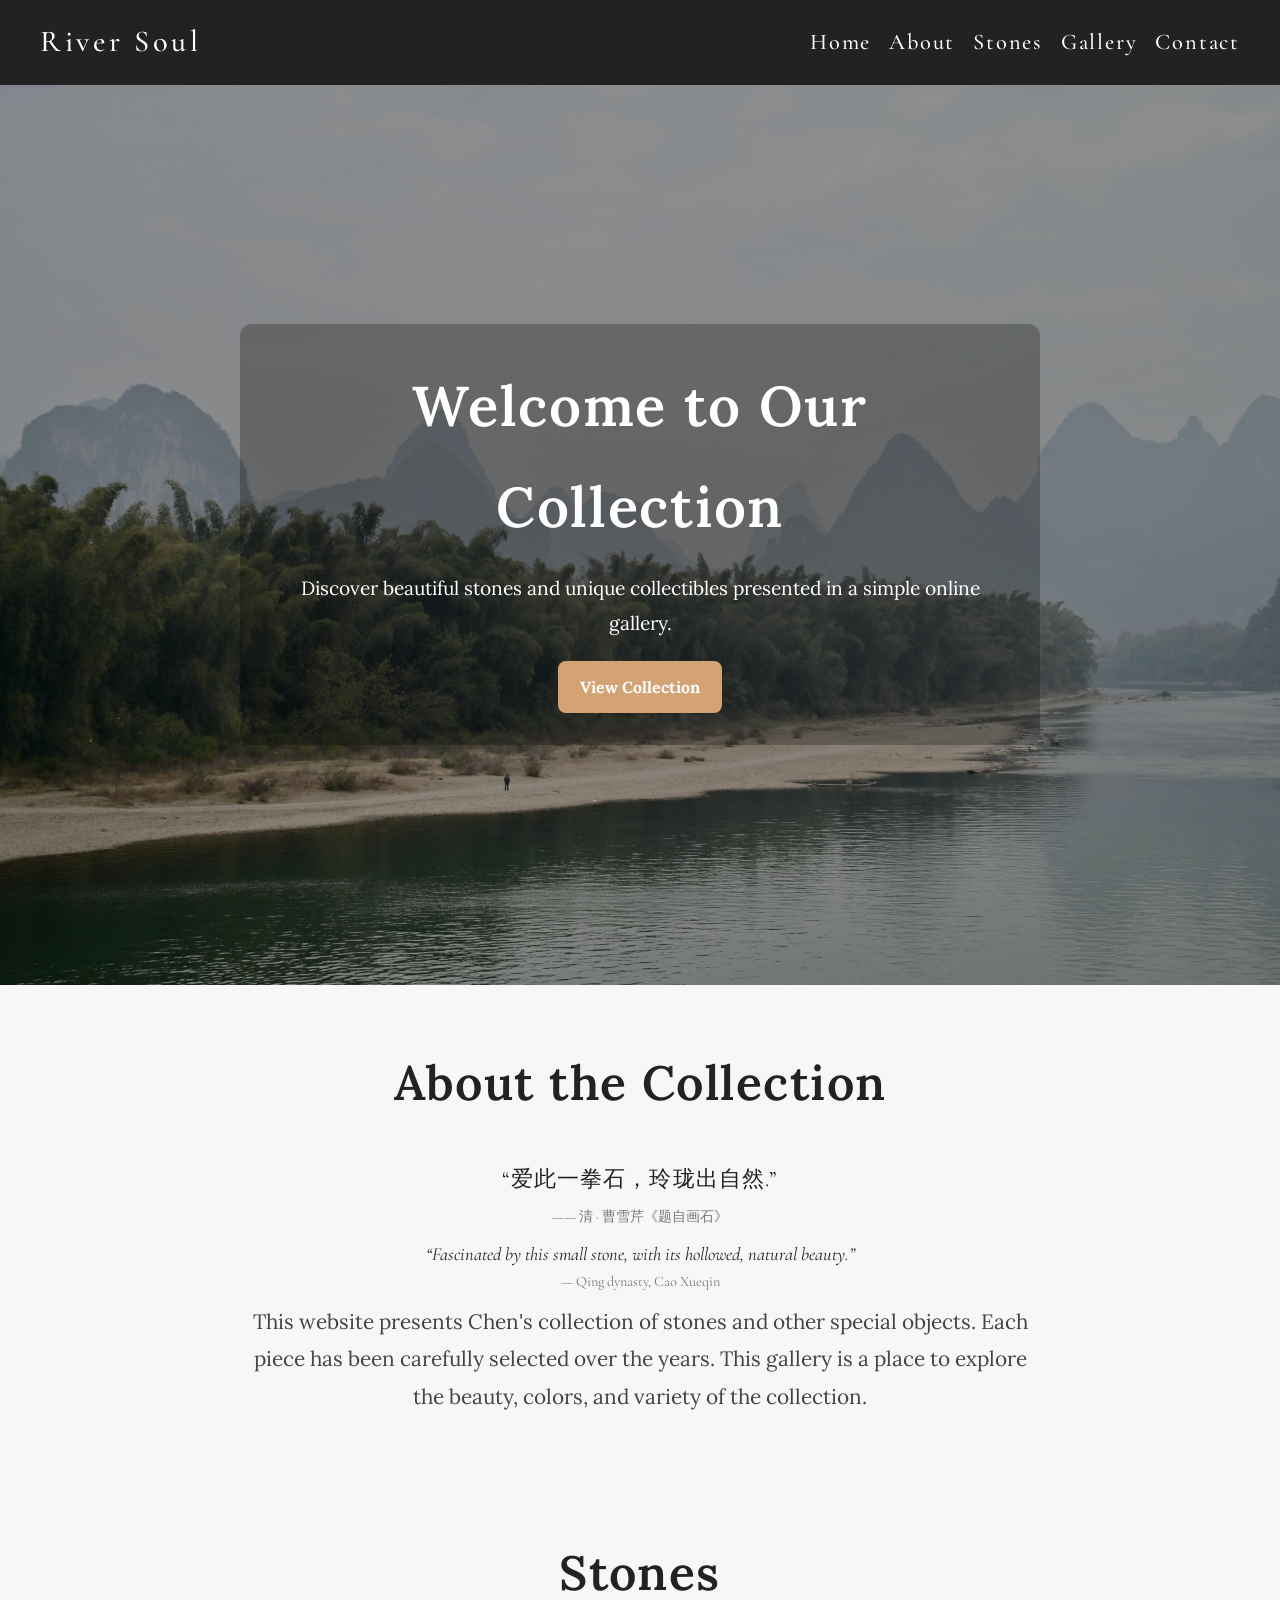
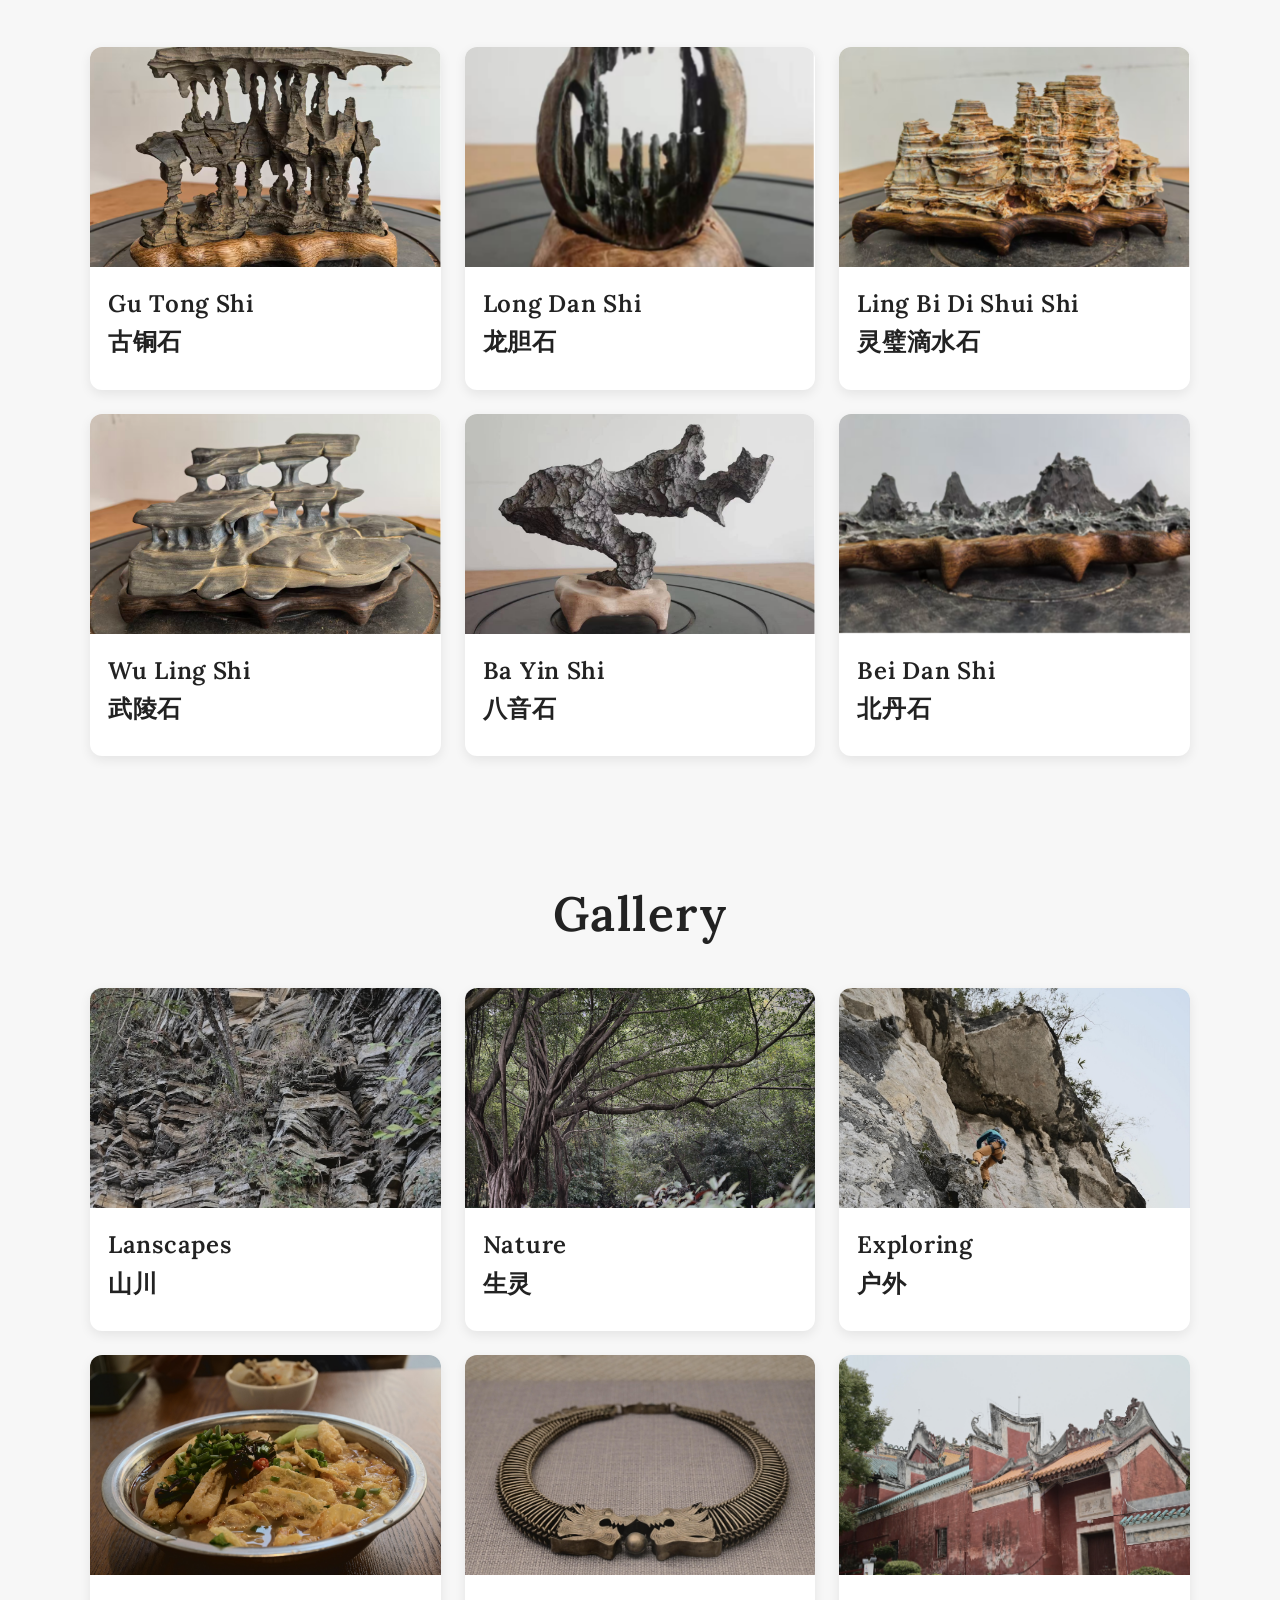
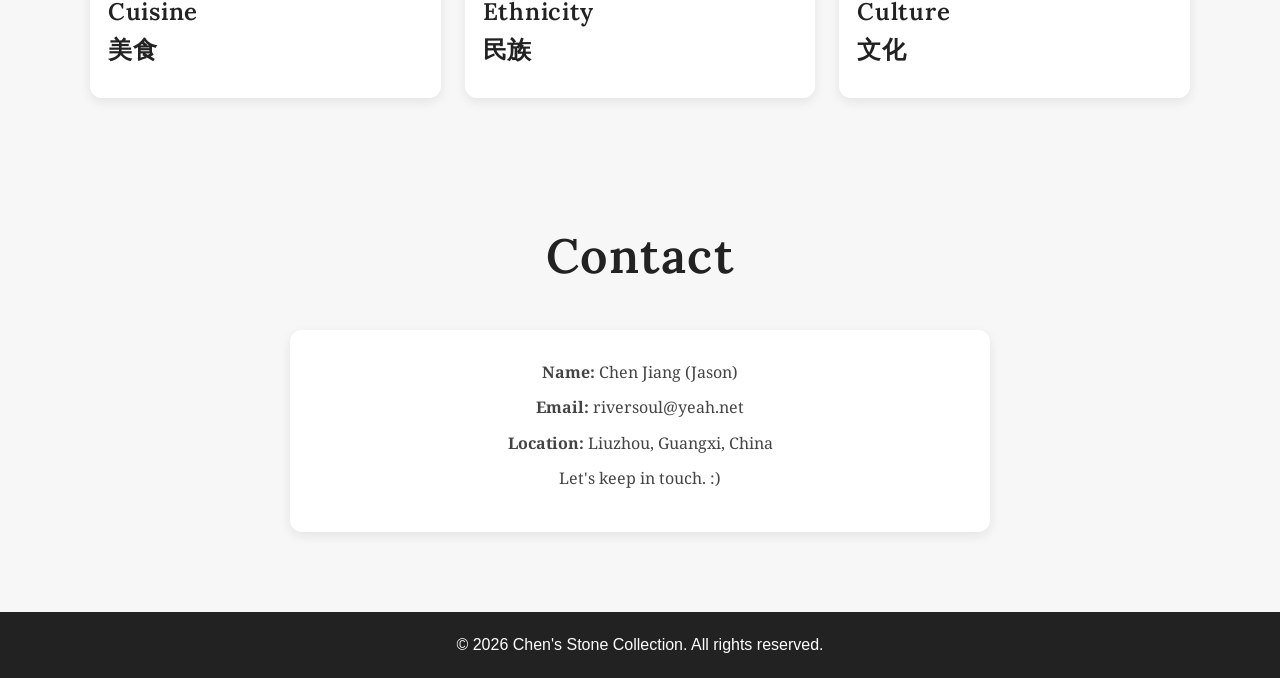
<file: index.html>
<!DOCTYPE html>
<html lang="en">
<head>
 <!-- <link rel="stylesheet" href="style.css">  apply the style from style.css -->
  <meta charset="UTF-8" />
  <meta name="viewport" content="width=device-width, initial-scale=1.0" />
  <title>Stone Collection</title>

  <!-- Google Font -->
  <link href="https://fonts.googleapis.com/css2?family=Lora:wght@400;600&display=swap" rel="stylesheet">
  <link href="https://fonts.googleapis.com/css2?family=Cormorant+Garamond:wght@400;600;700&display=swap" rel="stylesheet">
  <link href="https://fonts.googleapis.com/css2?family=Lora:wght@400;600&family=Noto+Serif:wght@400;500;600&display=swap" rel="stylesheet">
  

</head>

<style>

/* ===== Base page styles ===== */
* {
  box-sizing: border-box;
  margin: 0;
  padding: 0;
}

body {
  font-family: Arial, sans-serif;
  line-height: 1.6;
  background: #f7f7f7;
  color: #222;
}

h1, h2, h3 {
  font-family: 'Lora', serif;
  font-weight: 600;
  letter-spacing: 0.03em;
}

a {
  color: inherit;
  text-decoration: none;
}

/* ===== Header / top navigation ===== */
header {
  background: #222;
  color: white;
  padding: 18px 30px;
  position: sticky;
  top: 0;
  z-index: 1000;
}

nav {
  max-width: 1200px;
  margin: 0 auto;
  display: flex;
  justify-content: space-between;
  align-items: center;
  flex-wrap: wrap;
  gap: 12px;
}

.logo {
  font-family: 'Cormorant Garamond', serif;
  font-size: 1.9rem;
  font-weight: 500;
  letter-spacing: 0.12em;
}

.nav-links {
  display: flex;
  gap: 18px;
  flex-wrap: wrap;
}

.nav-links a {
  color: white;
  text-decoration: none;
  font-size: 1.4rem;
  font-family: 'Cormorant Garamond', serif;
  font-weight: 500;
  letter-spacing: 0.08em;
}

/* ===== General layout ===== */
section {
  padding: 60px 20px;
}

.container {
  max-width: 1100px;
  margin: 0 auto;
}

.section-title {
  text-align: center;
  margin-bottom: 35px;
  font-size: 3rem;
  color: #222;
}

/* ===== Hero section ===== */
.hero {
  background: linear-gradient(rgba(0,0,0,0.35), rgba(0,0,0,0.35)),
              url('image/Page/WhatsApp Image 2026-04-18 at 20.37.35.jpg') center/cover;
  min-height: 100vh;
  display: flex;
  align-items: center;
  justify-content: center;
  text-align: center;
  color: white;
  padding: 30px;
}

.hero-content {
  max-width: 800px;
  background: rgba(0, 0, 0, 0.25);
  padding: 32px;
  border-radius: 12px;
  margin: 0 auto;
  text-align: center;
  font-size: 1rem;
  font-family: 'Lora', serif;
  line-height: 1.8;
}

.hero h1 {
  font-family: 'Lora', serif;
  font-size: 3.5rem;
  margin-bottom: 14px;
}

.hero p {
  font-size: 1.2rem;
  margin-bottom: 20px;
}

.btn {
  display: inline-block;
  background: #d4a373;
  color: white;
  padding: 12px 22px;
  border-radius: 8px;
  text-decoration: none;
  font-weight: bold;
}

/* ===== About section ===== */
.about-text {
  max-width: 800px;
  margin: 0 auto;
  text-align: center;
  font-size: 1.3rem;
  color: #444;
  font-family: 'Lora', serif;
  line-height: 1.8;
}

.poem {
  margin-top: 40px;
  text-align: center;
}

.poem-cn {
  font-family: 'Cormorant Garamond', serif;
  font-size: 1.4rem;
  letter-spacing: 0.05em;
  margin-bottom: 8px;
}

.poem-en {
  font-family: 'Cormorant Garamond', serif;
  font-size: 1.15rem;
  font-style: italic;
  margin-top: 12px;
}

.poem-ref {
  font-family: 'Cormorant Garamond', serif;
  font-size: 0.9rem;
  color: #777;
  margin-bottom: 10px;
}

/* ===== Cards / grids ===== */
.categories,
.gallery-grid {
  display: grid;
  grid-template-columns: repeat(3, 1fr);
  gap: 24px;
}

.card {
  background: white;
  border-radius: 12px;
  overflow: hidden;
  box-shadow: 0 4px 12px rgba(0,0,0,0.08);
  transition: transform 0.2s ease;
  text-decoration: none;
  color: inherit;
}

.card:hover {
  transform: translateY(-4px);
}

.card img {
  width: 100%;
  height: 220px;
  object-fit: cover;
  display: block;
}

.card-content {
  padding: 18px;
}

.card-content h3 {
  margin-bottom: 10px;
  font-size: 1.5rem;
}

.card-content p {
  color: #555;
  font-size: 1rem;
}

/* ===== Contact ===== */
.contact-box {
  background: white;
  max-width: 700px;
  margin: 0 auto;
  padding: 30px;
  border-radius: 12px;
  box-shadow: 0 4px 12px rgba(0,0,0,0.08);
  text-align: center;
  font-family: 'Noto Serif', serif;
}

.contact-box p {
  margin-bottom: 10px;
  color: #444;
}

/* ===== Footer ===== */
footer {
  background: #222;
  color: white;
  text-align: center;
  padding: 20px;
  margin-top: 20px;
}

/* ===== Responsive ===== */
@media (max-width: 900px) {
  .categories,
  .gallery-grid {
    grid-template-columns: repeat(2, 1fr);
  }
}

@media (max-width: 768px) {
  .hero h1 {
    font-size: 2rem;
  }

  .hero p {
    font-size: 1.5rem;
  }

  nav {
    flex-direction: column;
    align-items: flex-start;
  }
}

@media (max-width: 600px) {
  .categories,
  .gallery-grid {
    grid-template-columns: 1fr;
  }

  .nav-links a {
    font-size: 1.1rem;
  }

  .section-title {
    font-size: 2.2rem;
  }
}

</style>

<body>
  <header>
    <nav>
      <div class="logo">River Soul</div>
      <div class="nav-links">
        <a href="#home">Home</a>
        <a href="#about">About</a>
        <a href="#categories">Stones</a>
        <a href="#gallery">Gallery</a>
        <a href="#contact">Contact</a>
      </div>
    </nav>
  </header>

  <section class="hero" id="home">
    <div class="hero-content">
      <h1>Welcome to Our Collection</h1>
      <p>Discover beautiful stones and unique collectibles presented in a simple online gallery.</p>
      <a href="#gallery" class="btn">View Collection</a>
    </div>
  </section>

  <section id="about">
    <div class="container">
      <h2 class="section-title">About the Collection</h2>
      <div class="poem">
  <p class="poem-cn">“爱此一拳石，玲珑出自然.”</p>
  <p class="poem-ref">—— 清 · 曹雪芹《题自画石》</p>

  <p class="poem-en">
    “Fascinated by this small stone, with its hollowed, natural beauty.”
  </p>
  <p class="poem-ref">— Qing dynasty, Cao Xueqin</p>
</div>
      <p class="about-text">
        This website presents Chen's collection of stones and other special objects. Each piece has been carefully selected over the years. This gallery is a place to explore the beauty, colors, and variety of the collection.
      </p>

    </div>
  </section>

  <section id="categories"> <!-- Do not change this when changing the names of the sections -->
    <div class="container">
      <h2 class="section-title">Stones</h2>
      <div class="categories">
<a href="gutongshi.html" class="card">
  <img src="image/古铜石1.png" alt="Gu Tong Shi">
  <div class="card-content">
    <h3>Gu Tong Shi<br>古铜石</h3>
  </div>
</a>

<a href="longdanshi.html" class="card">
          <img src="image/龙胆石1.png" alt="Long Dan Shi">
          <div class="card-content">
            <h3>Long Dan Shi<br>龙胆石</h3>
            <!-- <p>Smooth and refined stones with shining surfaces and rich patterns.</p> -->
          </div>
</a>

<a href="lingbidishuishi.html" class="card">
          <img src="image/灵璧滴水石1.png" alt="Ling Bi Di Shui Shi">
          <div class="card-content">
            <h3>Ling Bi Di Shui Shi<br>灵璧滴水石</h3>
            <!-- <p>Special items that stand out because of their unusual shapes, colors, or origin.</p> -->
          </div>
</a>

<a href="wulingshi.html" class="card">
  <img src="image/武陵石1.png" alt="Wu Ling Shi">
  <div class="card-content">
    <h3>Wu Ling Shi<br>武陵石</h3>
    <!-- <p>Additional collectible objects displayed in separate categories.</p> -->
  </div>   <!-- ✅ ADD THIS LINE -->
</a>

<a href="bayinshi.html" class="card">
  <img src="image/八音石1.png" alt="Ba Yin Shi">
  <div class="card-content">
    <h3>Ba Yin Shi<br>八音石</h3>
  </div>
</a>

<a href="beidanshi.html" class="card">
  <img src="image/北丹石1.png" alt="Bei Dan Shi">
  <div class="card-content">
    <h3>Bei Dan Shi<br>北丹石</h3>
  </div>
</a>

        </div>
      </div>
    </div>
  </section>

  <section id="gallery">
    <div class="container">
      <h2 class="section-title">Gallery</h2>
      <div class="gallery-grid">
        <div class="card">
          <img src="image/Page/山川/WhatsApp Image 2026-04-18 at 20.40.53.jpeg" alt="Lanscapes">
          <div class="card-content">
            <h3>Lanscapes<br>山川</h3>
            <!-- <p>A sample stone card. Replace this text and image with your own collection item.</p> -->
          </div>
        </div>

        <div class="card">
          <img src="image/Page/生灵/WhatsApp Image 2026-04-18 at 20.44.24.jpeg" alt="Nature">
          <div class="card-content">
            <h3>Nature<br>生灵</h3>
            <!-- <p>You can add the item name, type, origin, or a short description here.</p> -->
          </div>
        </div>

        <div class="card">
          <img src="image/Page/户外/WhatsApp Image 2026-04-18 at 20.39.29.jpeg" alt="Exploring">
          <div class="card-content">
            <h3>Exploring<br>户外</h3>
            <!-- <p>This area can also show objects from chen's other collections.</p> -->
          </div>
        </div>

        <div class="card">
          <img src="image/Page/美食/WhatsApp Image 2026-04-18 at 20.49.25.jpeg" alt="Cuisine">
          <div class="card-content">
            <h3>Cuisine<br>美食</h3>
            <!-- <p>Later, each category can have its own separate page with more images.</p> -->
          </div>
        </div>        
        
        <div class="card">
          <img src="image/Page/民族/WhatsApp Image 2026-04-18 at 20.31.22.jpeg" alt="Ethnicity">
          <div class="card-content">
            <h3>Ethnicity<br>民族</h3>
            <!-- <p>Later, each category can have its own separate page with more images.</p> -->
          </div>
        </div>
        
        <div class="card">
          <img src="image/Page/文化/WhatsApp Image 2026-04-18 at 20.34.22.jpeg" alt="Cuisine">
          <div class="card-content">
            <h3>Culture<br>文化</h3>
            <!-- <p>Later, each category can have its own separate page with more images.</p> -->
          </div>
        </div>        
      </div>
    </div>
  </section>

  <section id="contact">
    <div class="container">
      <h2 class="section-title">Contact</h2>
      <div class="contact-box">
        <p><strong>Name:</strong> Chen Jiang (Jason) </p>
        <p><strong>Email:</strong> riversoul@yeah.net</p>
        <!-- <p><strong>Phone:</strong> +86 13607808022</p> -->
        <p><strong>Location:</strong> Liuzhou, Guangxi, China</p>
        <p>Let's keep in touch.    :) </p>
      </div>
    </div>
  </section>

  <footer>
    <p>&copy; 2026 Chen's Stone Collection. All rights reserved.</p>
  </footer>
</body>
</html>
</file>
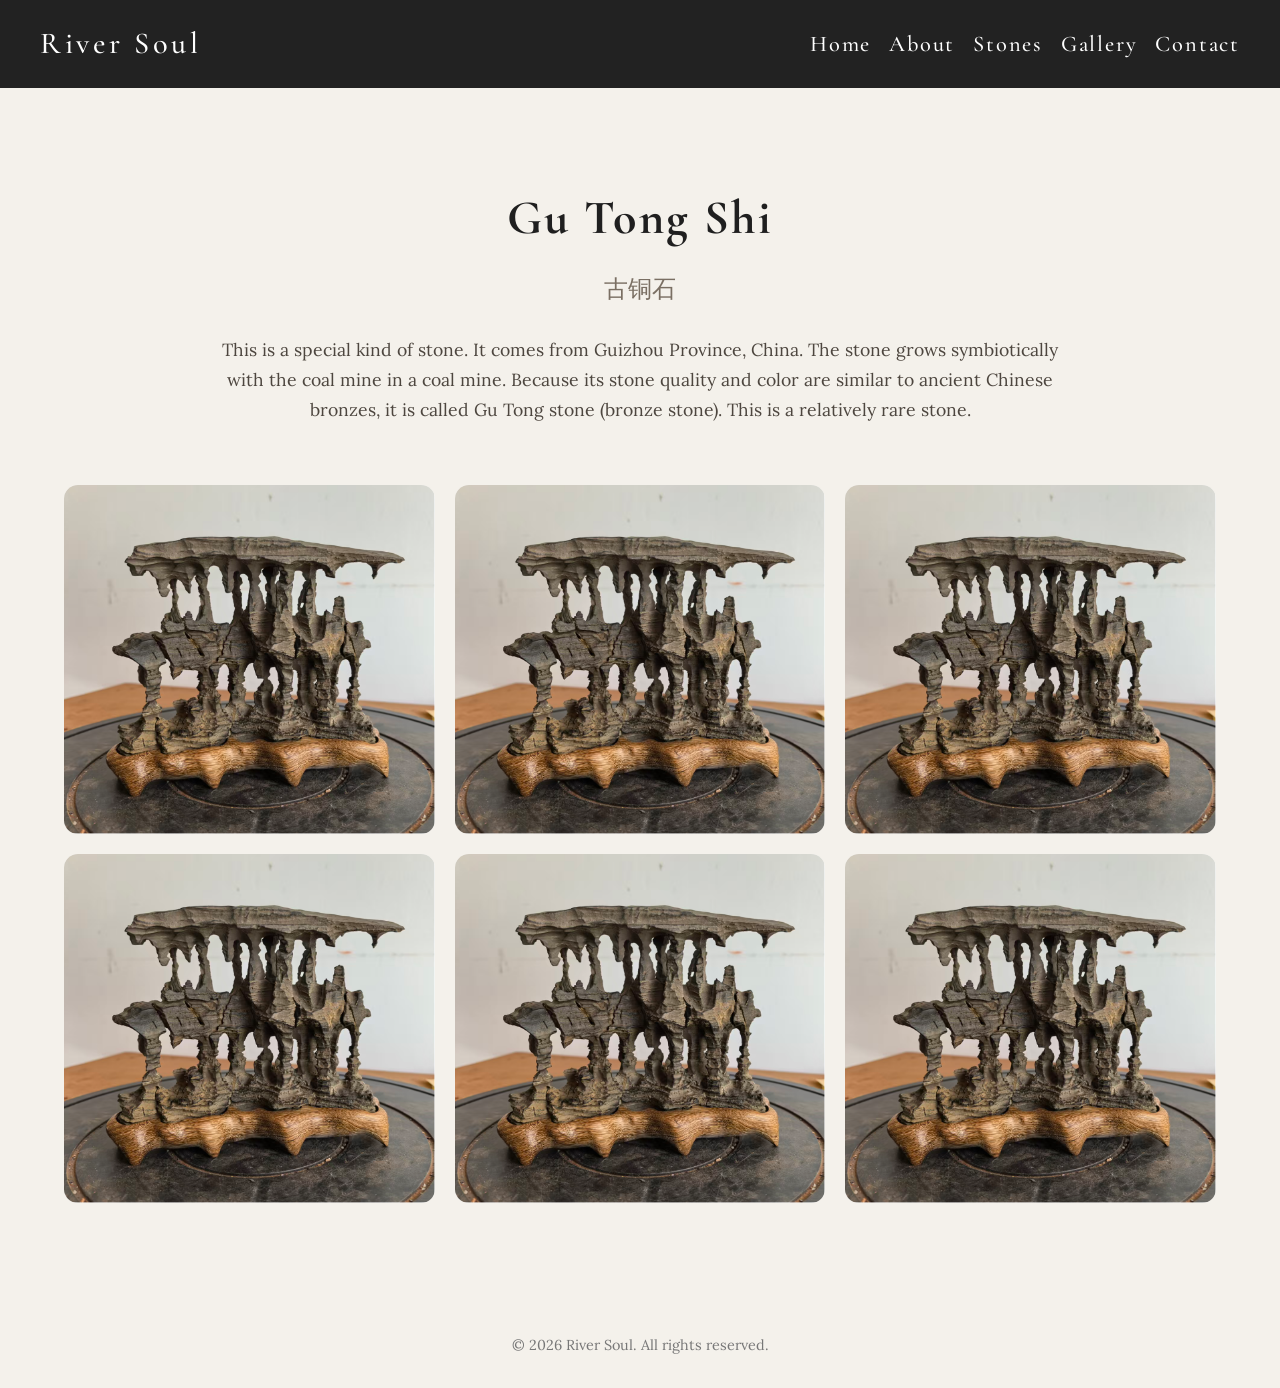
<file: gutongshi.html>
<!DOCTYPE html>
<html lang="en">
<head>
  <!-- <link rel="stylesheet" href="style.css"> -->
  <meta charset="UTF-8" />
  <meta name="viewport" content="width=device-width, initial-scale=1.0" />
  <title>Gu Tong Shi | River Soul</title>
   <link href="https://fonts.googleapis.com/css2?family=Lora:wght@400;600&display=swap" rel="stylesheet">
  <link href="https://fonts.googleapis.com/css2?family=Cormorant+Garamond:wght@400;600;700&display=swap" rel="stylesheet">
  <link href="https://fonts.googleapis.com/css2?family=Lora:wght@400;600&family=Noto+Serif:wght@400;500;600&display=swap" rel="stylesheet">
  <style>
    
/* ===== RESET ===== */
* {
  box-sizing: border-box;
  margin: 0;
  padding: 0;
}

/* ===== BODY ===== */
body {
  font-family: 'Lora', serif;
  background: #f4f1eb;
  color: #1f1f1f;
  line-height: 1.7;
}

/* ===== HEADER ===== */
header {
  background: #222;
  color: white;
  padding: 18px 30px;
  position: sticky;
  top: 0;
  z-index: 1000;
}

nav {
  max-width: 1200px;
  margin: 0 auto;
  display: flex;
  justify-content: space-between;
  align-items: center;
  flex-wrap: wrap;
  gap: 12px;
}

.logo {
  font-family: 'Cormorant Garamond', serif;
  font-size: 1.9rem;
    font-weight: 500;
  letter-spacing: 0.12em;
}

.nav-links {
  display: flex;
  gap: 18px;
  flex-wrap: wrap;
}

.nav-links a {
  color: white;
  text-decoration: none;
  font-size: 1.4rem;
  font-family: 'Cormorant Garamond', serif;
  font-weight: 500;
  letter-spacing: 0.08em;
}

/* ===== HERO (TITLE AREA) ===== */
.hero {
  max-width: 900px;
  margin: 0 auto;
  padding: 90px 24px 40px;
  text-align: center;
}

.hero h1 {
  font-family: 'Cormorant Garamond', serif;
  font-size: 3rem;
  letter-spacing: 0.05em;
  margin-bottom: 10px;
}

.cn-name {
  display: block;
  font-size: 1.5rem;
  color: #7a6f63;
  margin-bottom: 25px;
}

.hero p {
  font-size: 1.1rem;
  color: #4d463f;
}

/* ===== GALLERY ===== */
.gallery-section {
  max-width: 1200px;
  margin: 0 auto;
  padding: 20px 24px 80px;
}

.gallery-grid {
  column-count: 3;
  column-gap: 20px;
}

.gallery-item {
  break-inside: avoid;
  margin-bottom: 20px;
  border-radius: 14px;
  overflow: hidden;
  background: white;
}

.gallery-item img {
  width: 100%;
  display: block;
  transition: transform 0.4s ease;
}

.gallery-item:hover img {
  transform: scale(1.05);
}

/* ===== FOOTER ===== */
footer {
  text-align: center;
  padding: 30px;
  font-size: 0.9rem;
  color: #777;
}

/* ===== RESPONSIVE ===== */
@media (max-width: 900px) {
  .gallery-grid {
    column-count: 2;
  }
}

@media (max-width: 600px) {
  .gallery-grid {
    column-count: 1;
  }

  .hero h1 {
    font-size: 2rem;
  }
}

</style>

</head>
<body>

<header>
  <nav>
    <div class="logo">River Soul</div>
    <div class="nav-links">
      <a href="index.html#home">Home</a>
      <a href="index.html#about">About</a>
      <a href="index.html#categories">Stones</a>
      <a href="index.html#gallery">Gallery</a>
      <a href="index.html#contact">Contact</a>
    </div>
  </nav>
</header>

  <section class="hero">
    <h1>Gu Tong Shi</h1>
    <span class="cn-name">古铜石</span>
    <p>This is a special kind of stone. It comes from Guizhou Province, China. The stone grows symbiotically with the coal mine in a coal mine. Because its stone quality and color are similar to ancient Chinese bronzes, it is called Gu Tong stone (bronze stone). This is a relatively rare stone.    </p>
  </section>

  <section class="gallery-section">
    <div class="gallery-grid">
      <div class="gallery-item">
        <img src="image/古铜石1.png" alt="Gu Tong Shi">
      </div>

      <div class="gallery-item">
        <img src="image/古铜石1.png" alt="Gu Tong Shi">
      </div>

      <div class="gallery-item">
        <img src="image/古铜石1.png" alt="Gu Tong Shi">
      </div>

      <div class="gallery-item">
        <img src="image/古铜石1.png" alt="Gu Tong Shi">
      </div>

      <div class="gallery-item">
        <img src="image/古铜石1.png" alt="Gu Tong Shi">
      </div>

      <div class="gallery-item">
        <img src="image/古铜石1.png" alt="Gu Tong Shi">
      </div>
    </div>
  </section>

  <footer>
    <p>&copy; 2026 River Soul. All rights reserved.</p>
  </footer>

</body>
</html>
</file>
<file: style.css>
/* ===== Header / top navigation ===== */
header {
  background: #222;
  color: white;
  padding: 18px 30px;
  position: sticky;
  top: 0;
  z-index: 1000;
}
/* ===== River soul +  Home, about,...===== */
nav {
  max-width: 1200px;
  margin: 0 auto;
  display: flex;
  justify-content: space-between;
  align-items: center;
  flex-wrap: wrap;
  gap: 12px;
}
/* ===== River soul ===== */

.logo {
  font-family: 'Cormorant Garamond', serif;
  font-size: 1.9rem;
  font-weight: 500;
  letter-spacing: 0.12em;
}
/* ===== Home, about,... ===== */
/* The container holding the menu links */
.nav-links {
  display: flex;
  gap: 18px;
  flex-wrap: wrap;
}
/* The menu link style itself */
.nav-links a {
  color: white;
  text-decoration: none;
  font-size: 1.4rem;
  font-family: 'Cormorant Garamond', serif;
  font-weight: 500;
  letter-spacing: 0.08em;
}
</file>
